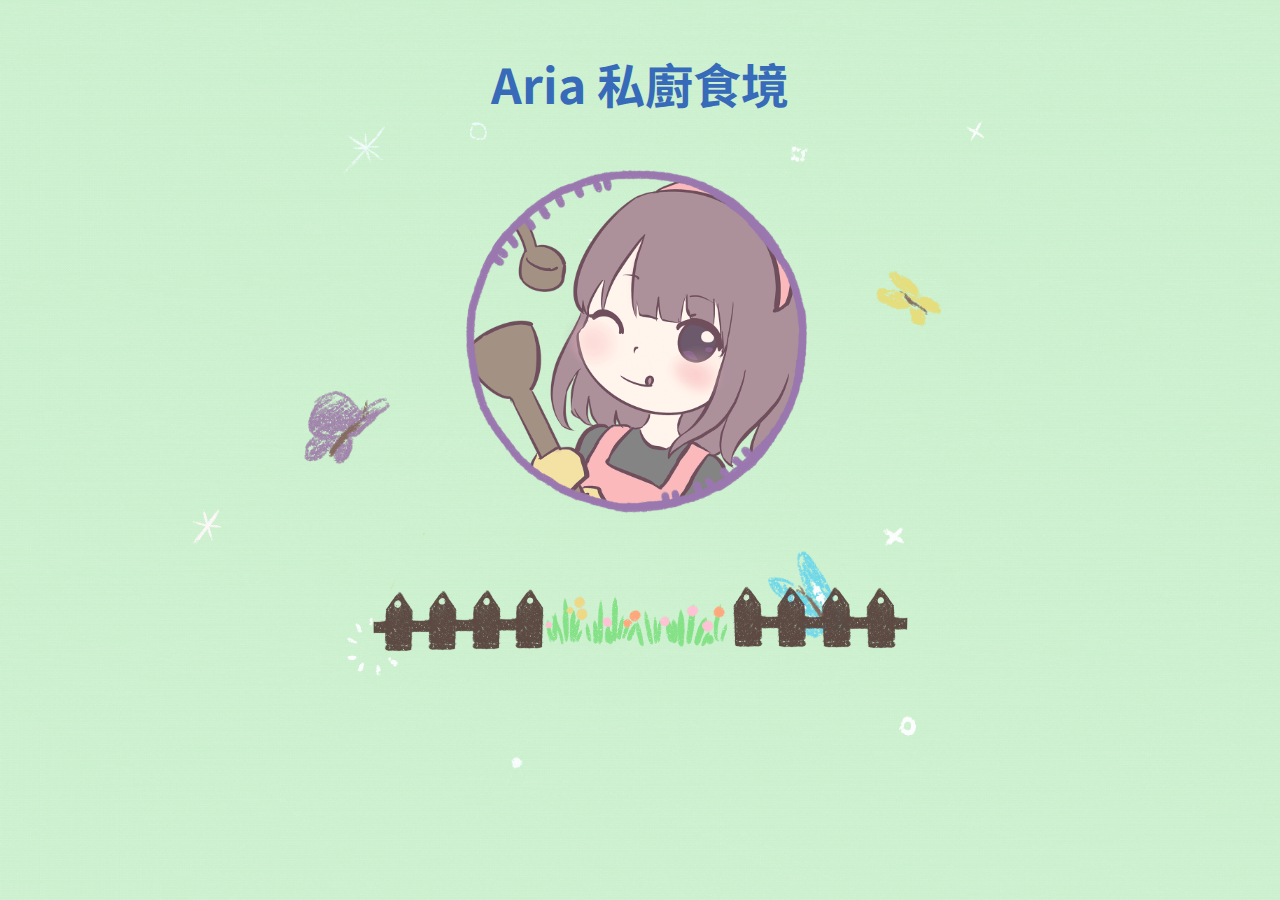
<file: index.html>
<!DOCTYPE html>
<html lang="zh-Hant">
	<head>
		<meta charset="utf-8" />
		<meta name="viewport" content="wedth=deice-width, inital-scale=1.0" />
		<title>Aria 私廚食境</title>
		<link rel="preconnect" href="https://fonts.googleapis.com" />
		<link rel="preconnect" href="https://fonts.gstatic.com" crossorigin />
		<link
			href="https://fonts.googleapis.com/css2?family=Noto+Sans+TC&display=swap"
			rel="stylesheet"
		/>
		<link rel="stylesheet" href="./style/style.css" />
		<link rel="icon" href="./img/Logo.png" />
	</head>
	<body>
		<header>
			<h1>Aria 私廚食境</h1>
		</header>
		<main>
			<div class="start_menu">
				<a href="./menu.html"><img src="./img/Logo.png" alt="點擊進入" /></a>
			</div>
		</main>
		<footer>
			<img src="./img/flower.png" alt="" />
		</footer>
	</body>
</html>
</file>
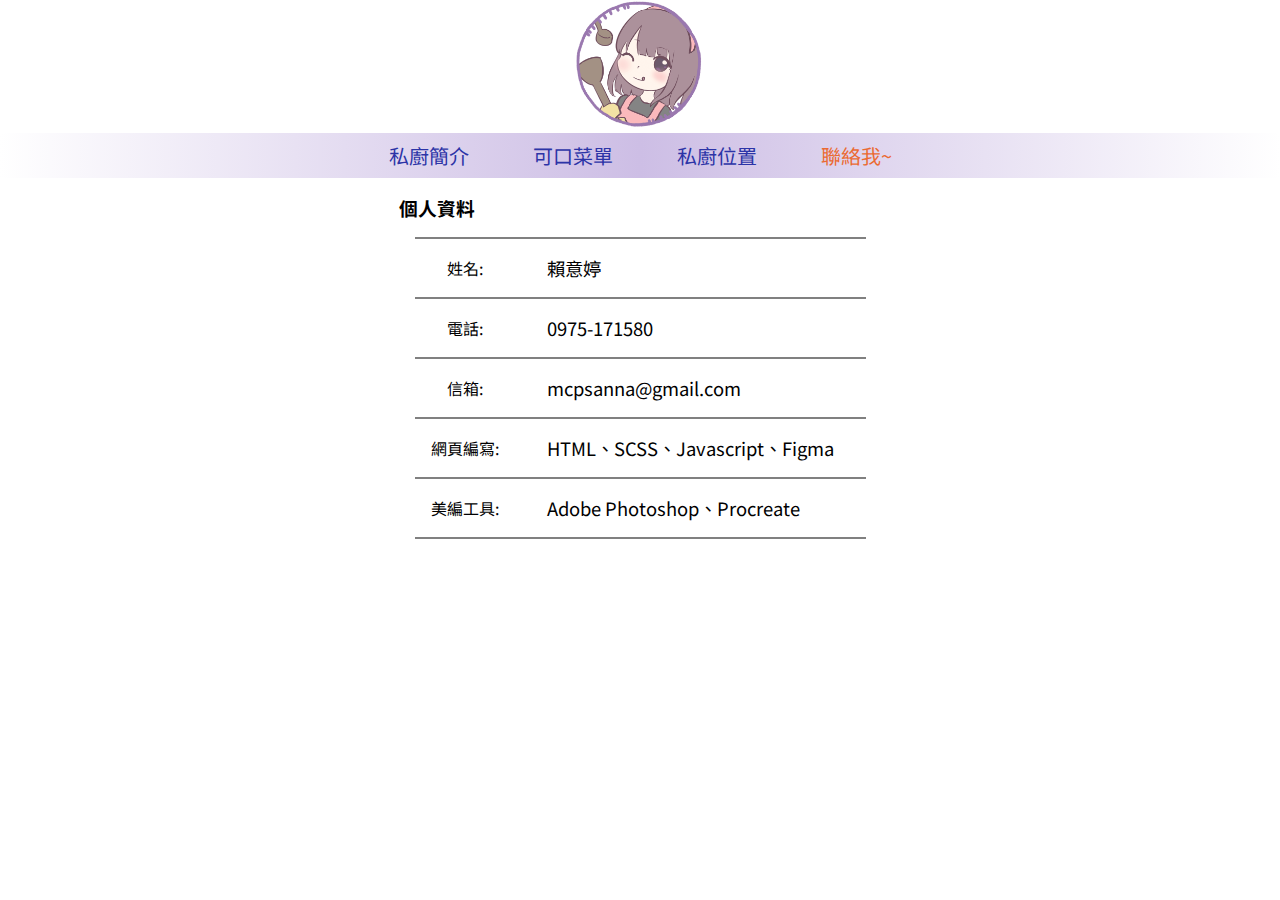
<file: callme.html>
<!DOCTYPE html>
<html lang="zh-Hant">
	<head>
		<meta charset="utf-8" />
		<meta name="viewport" content="wedth=deice-width, inital-scale=1.0" />
		<title>Aria 私廚食境-聯絡我</title>
		<link rel="preconnect" href="https://fonts.googleapis.com" />
		<link rel="preconnect" href="https://fonts.gstatic.com" crossorigin />
		<link
			href="https://fonts.googleapis.com/css2?family=Noto+Sans+TC&display=swap"
			rel="stylesheet"
		/>
		<link rel="stylesheet" href="./style/menu.css" />
		<link rel="icon" href="./img/Logo.png" />
	</head>
	<body>
		<header>
			<a href="./index.html"><img src="./img/Logo.png" alt="" /></a>
			<nav class="nav_bar">
				<ul>
					<li><a href="./Introduction.html">私廚簡介</a></li>
					<li><a href="./menu.html">可口菜單</a></li>
					<li><a href="./map.html">私廚位置</a></li>
					<li><a style="color: #eb6a32" href="#">聯絡我~</a></li>
				</ul>
			</nav>
		</header>
		<main style="background-color: white">
			<section class="table">
				<h3>個人資料</h3>
				<table>
					<tr style="border-top: 2px solid gray">
						<th>姓名:</th>
						<td>賴意婷</td>
					</tr>
					<tr>
						<th>電話:</th>
						<td>0975-171580</td>
					</tr>
					<tr>
						<th>信箱:</th>
						<td>mcpsanna@gmail.com</td>
					</tr>
					<tr>
						<th>網頁編寫:</th>
						<td>HTML、SCSS、Javascript、Figma</td>
					</tr>
					<tr>
						<th>美編工具:</th>
						<td>Adobe Photoshop、Procreate</td>
					</tr>
				</table>
			</section>
		</main>
	</body>
</html>
</file>
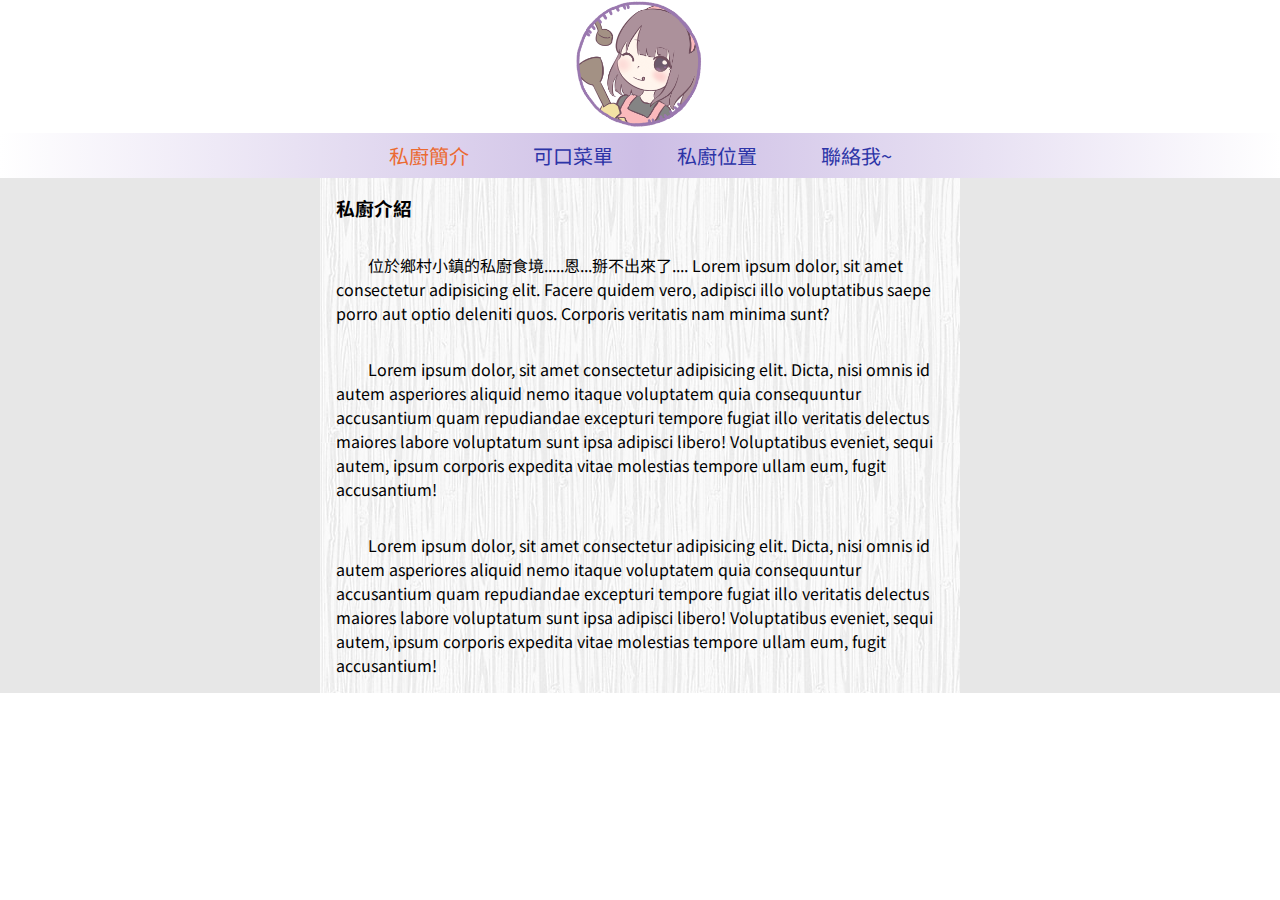
<file: Introduction.html>
<!DOCTYPE html>
<html lang="zh-Hant">
  <head>
    <meta charset="utf-8" />
    <meta name="viewport" content="wedth=deice-width, inital-scale=1.0" />
    <title>Aria 私廚食境-簡介</title>
    <link rel="preconnect" href="https://fonts.googleapis.com" />
    <link rel="preconnect" href="https://fonts.gstatic.com" crossorigin />
    <link
      href="https://fonts.googleapis.com/css2?family=Noto+Sans+TC&display=swap"
      rel="stylesheet"
    />
    <link rel="stylesheet" href="./style/menu.css" />
    <link rel="icon" href="./img/Logo.png" />
  </head>
  <body>
    <header>
      <a href="./index.html"><img src="./img/Logo.png" alt="" /></a>
      <nav class="nav_bar">
        <ul>
          <li><a style="color: #eb6a32;" href="#">私廚簡介</a></li>
          <li><a href="./menu.html">可口菜單</a></li>
          <li><a href="./map.html">私廚位置</a></li>
          <li><a href="./callme.html">聯絡我~</a></li>
        </ul>
      </nav>
    </header>
    <main>
      <section class="introdution">
        <h3>私廚介紹</h3>
        <p>
          位於鄉村小鎮的私廚食境.....恩...掰不出來了.... Lorem ipsum dolor, sit
          amet consectetur adipisicing elit. Facere quidem vero, adipisci illo
          voluptatibus saepe porro aut optio deleniti quos. Corporis veritatis
          nam minima sunt?
        </p>
        <p>
          Lorem ipsum dolor, sit amet consectetur adipisicing elit. Dicta, nisi
          omnis id autem asperiores aliquid nemo itaque voluptatem quia
          consequuntur accusantium quam repudiandae excepturi tempore fugiat
          illo veritatis delectus maiores labore voluptatum sunt ipsa adipisci
          libero! Voluptatibus eveniet, sequi autem, ipsum corporis expedita
          vitae molestias tempore ullam eum, fugit accusantium!
        </p>
        <p>
          Lorem ipsum dolor, sit amet consectetur adipisicing elit. Dicta, nisi
          omnis id autem asperiores aliquid nemo itaque voluptatem quia
          consequuntur accusantium quam repudiandae excepturi tempore fugiat
          illo veritatis delectus maiores labore voluptatum sunt ipsa adipisci
          libero! Voluptatibus eveniet, sequi autem, ipsum corporis expedita
          vitae molestias tempore ullam eum, fugit accusantium!
        </p>
      </section>
    </main>
  </body>
  <script src="./app.js"></script>
</html>
</file>
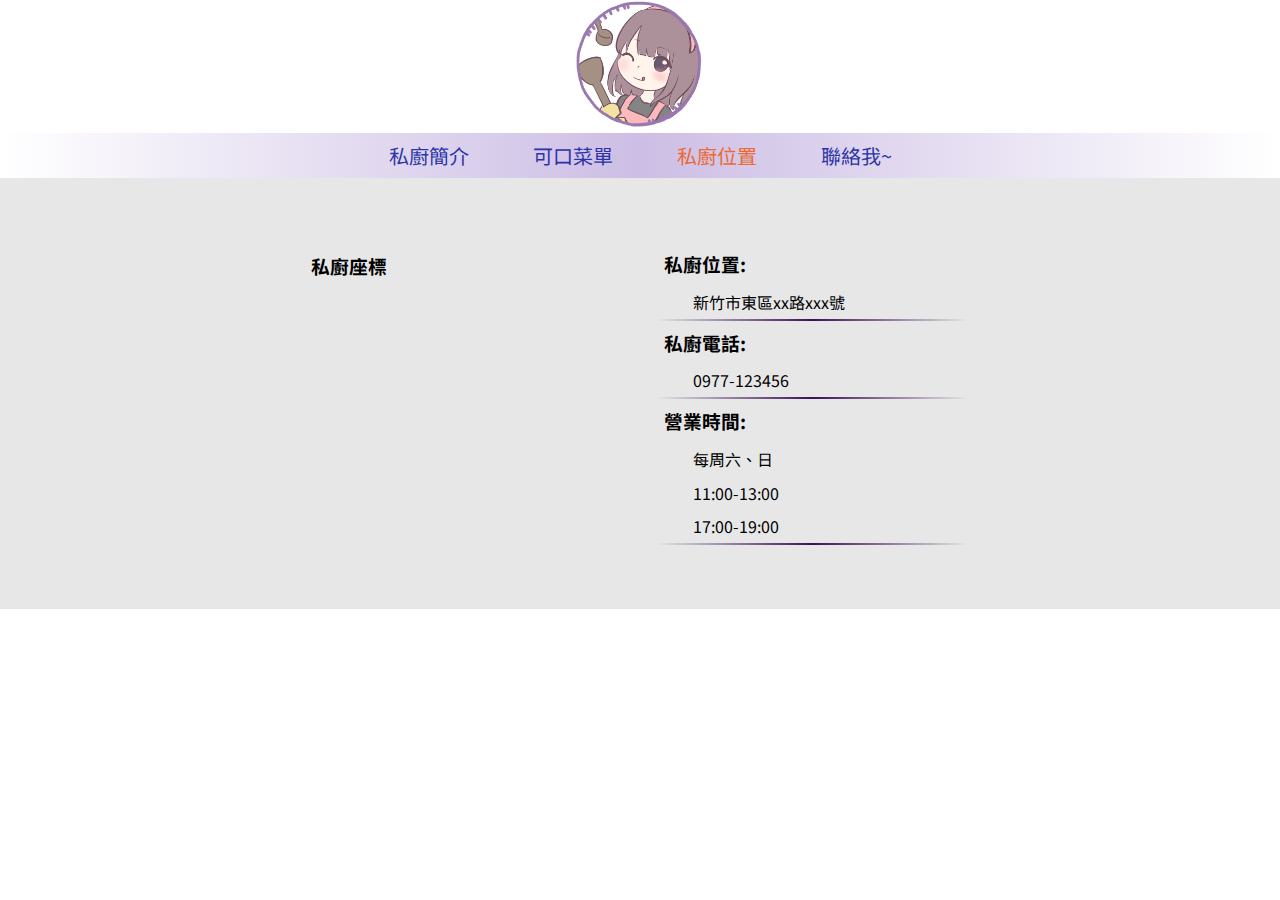
<file: map.html>
<!DOCTYPE html>
<html lang="zh-Hant">
  <head>
    <meta charset="utf-8" />
    <meta name="viewport" content="wedth=deice-width, inital-scale=1.0" />
    <title>Aria 私廚食境-地圖</title>
    <link rel="preconnect" href="https://fonts.googleapis.com" />
    <link rel="preconnect" href="https://fonts.gstatic.com" crossorigin />
    <link
      href="https://fonts.googleapis.com/css2?family=Noto+Sans+TC&display=swap"
      rel="stylesheet"
    />
    <link rel="stylesheet" href="./style/menu.css" />
    <link rel="icon" href="./img/Logo.png" />
  </head>
  <body>
    <header>
      <a href="./index.html"><img src="./img/Logo.png" alt="" /></a>
      <nav class="nav_bar">
        <ul>
          <li><a href="./Introduction.html">私廚簡介</a></li>
          <li><a href="./menu.html">可口菜單</a></li>
          <li><a style="color: #eb6a32;" href="#">私廚位置</a></li>
          <li><a href="./callme.html">聯絡我~</a></li>
        </ul>
      </nav>
    </header>
    <main class="map_main">
      <div class="ll"></div>
      <section class="left">
        <h3>私廚座標</h3>
        <div class="map">
          <iframe
            src="https://www.google.com/maps/embed?pb=!1m18!1m12!1m3!1d57955.21758748436!2d120.960774920313!3d24.788566549875096!2m3!1f0!2f0!3f0!3m2!1i1024!2i768!4f13.1!3m3!1m2!1s0x3468360f040b14ad%3A0xcd55cf119bea29e6!2zMzAw5paw56u55biC5p2x5Y2A!5e0!3m2!1szh-TW!2stw!4v1650011539667!5m2!1szh-TW!2stw"
            width="250"
            height="250"
            style="border: 0; border-radius: 10%;"
            allowfullscreen=""
            loading="lazy"
            referrerpolicy="no-referrer-when-downgrade"
          ></iframe>
        </div>
      </section>

      <section class="right">
        <div class="info">
          <h3>私廚位置:</h3>
          <p>新竹市東區xx路xxx號</p>
        </div>
        <hr />
        <div class="info">
          <h3>私廚電話:</h3>
          <p>0977-123456</p>
        </div>
        <hr />
        <div class="info">
          <h3>營業時間:</h3>
          <p>每周六、日</p>
          <p>11:00-13:00</p>
          <p>17:00-19:00</p>
        </div>
        <hr />
      </section>

      <div class="rr"></div>
    </main>
  </body>
</html>
</file>
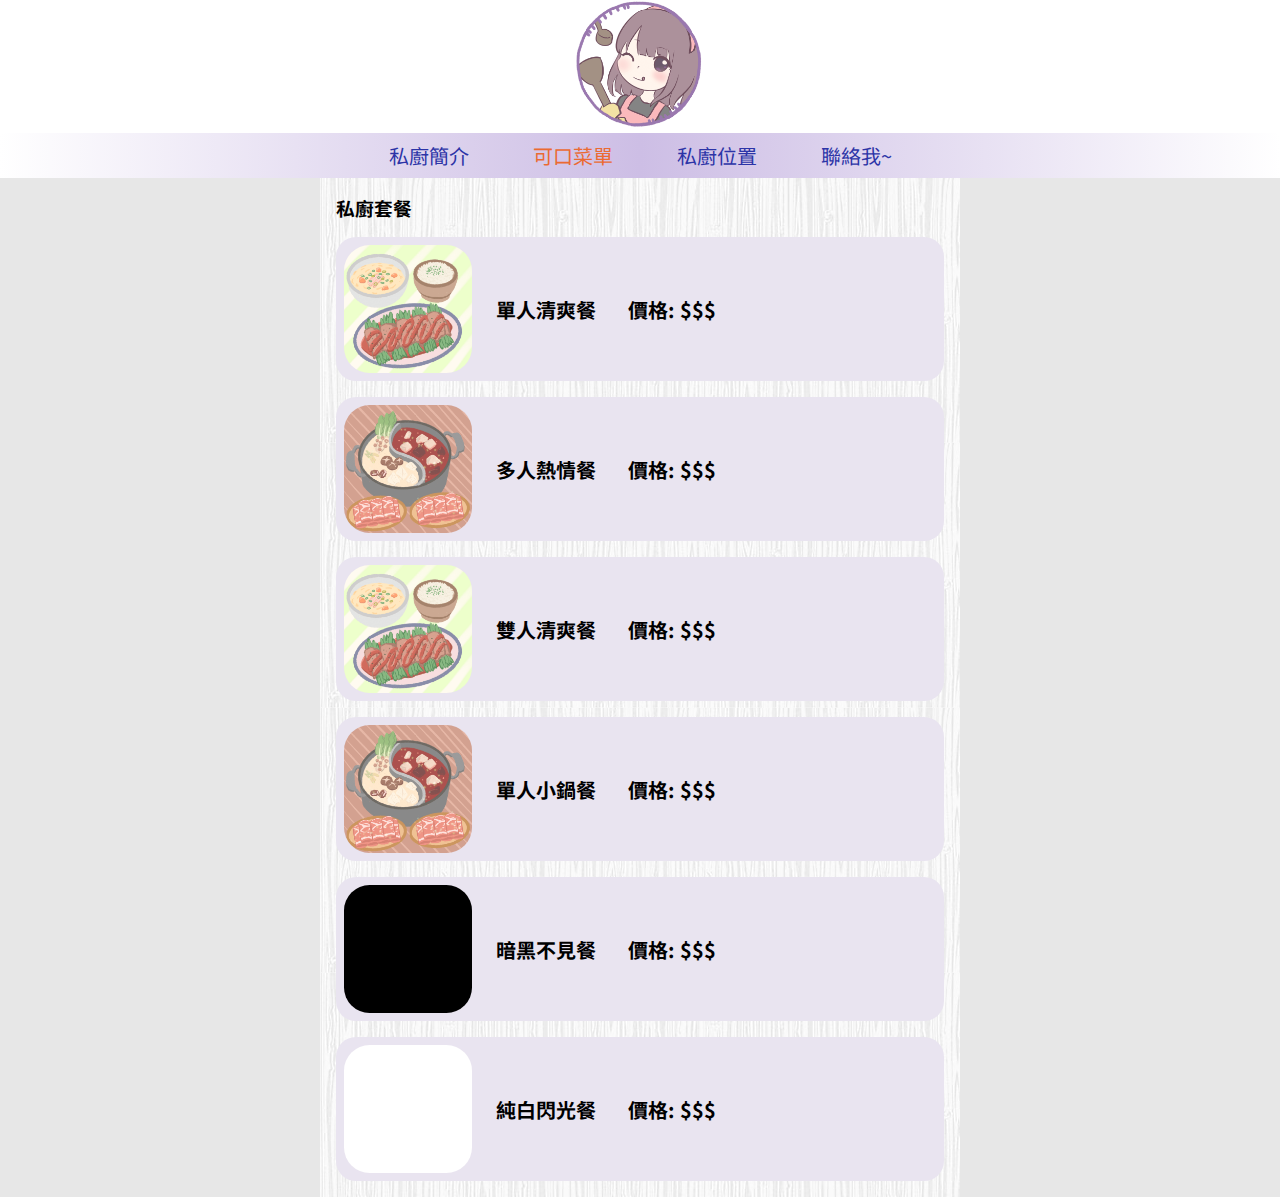
<file: menu.html>
<!DOCTYPE html>
<html lang="zh-Hant">
	<head>
		<meta charset="utf-8" />
		<meta name="viewport" content="wedth=deice-width, inital-scale=1.0" />
		<title>Aria 私廚食境-菜單</title>
		<link rel="preconnect" href="https://fonts.googleapis.com" />
		<link rel="preconnect" href="https://fonts.gstatic.com" crossorigin />
		<link
			href="https://fonts.googleapis.com/css2?family=Noto+Sans+TC&display=swap"
			rel="stylesheet"
		/>
		<link rel="stylesheet" href="./style/menu.css" />
		<link rel="icon" href="./img/Logo.png" />
	</head>
	<body>
		<header>
			<a href="./index.html"><img src="./img/Logo.png" alt="" /></a>
			<nav class="nav_bar">
				<ul>
					<li><a href="./Introduction.html">私廚簡介</a></li>
					<li><a style="color: #eb6a32" href="#">可口菜單</a></li>
					<li><a href="./map.html">私廚位置</a></li>
					<li><a href="./callme.html">聯絡我~</a></li>
				</ul>
			</nav>
		</header>
		<main>
			<section class="menu1">
				<h3>私廚套餐</h3>
				<div class="food">
					<img src="./img/food1.png" alt="" />
					<h3>單人清爽餐</h3>
					<h3>價格: $$$</h3>
				</div>
				<div class="food">
					<img src="./img/food2.png" alt="" />
					<h3>多人熱情餐</h3>
					<h3>價格: $$$</h3>
				</div>
				<div class="food">
					<img src="./img/food1.png" alt="" />
					<h3>雙人清爽餐</h3>
					<h3>價格: $$$</h3>
				</div>
				<div class="food">
					<img src="./img/food2.png" alt="" />
					<h3>單人小鍋餐</h3>
					<h3>價格: $$$</h3>
				</div>
				<div class="food">
					<img src="./img/black.png" alt="" />
					<h3>暗黑不見餐</h3>
					<h3>價格: $$$</h3>
				</div>
				<div class="food">
					<img src="./img/white.png" alt="" />
					<h3>純白閃光餐</h3>
					<h3>價格: $$$</h3>
				</div>
			</section>
		</main>
	</body>
	<script src="./app.js"></script>
</html>
</file>
<file: style/style.css>
* {
  padding: 0;
  margin: 0;
  -webkit-box-sizing: border-box;
          box-sizing: border-box;
  font-family: 'Noto Sans TC', sans-serif;
}

body {
  background: black url(../img/green.gif) center center fixed no-repeat;
  background-size: cover;
  display: -webkit-box;
  display: -ms-flexbox;
  display: flex;
  -webkit-box-orient: vertical;
  -webkit-box-direction: normal;
      -ms-flex-direction: column;
          flex-direction: column;
  -webkit-box-align: center;
      -ms-flex-align: center;
          align-items: center;
}

body header h1 {
  color: #376ab8;
  font-size: 3rem;
  margin: 3rem 2rem 3rem 2rem;
}

body main div.start_menu {
  border-radius: 50%;
  height: 30vw;
  max-height: 350px;
  overflow: hidden;
}

body main div.start_menu a img {
  height: 30vw;
  max-height: 350px;
}

body main div.start_menu a img:hover {
  -webkit-transition: all 0.2s;
  transition: all 0.2s;
  -webkit-transform: scale(1.2);
          transform: scale(1.2);
}

body main a img {
  height: 5vw;
}

body footer img {
  width: 60vw;
  max-width: 550px;
  margin: 4rem 2rem 2rem 2rem;
}

@media screen and (max-width: 750px) {
  body header h1 {
    font-size: 3rem;
    margin: 5rem 2rem 1.5rem 2rem;
  }
  body main div.menu a img {
    margin: 2rem;
    height: 40vw;
    min-height: 200px;
  }
  body footer img {
    margin: 5rem 2rem 2rem 2rem;
    min-width: 300px;
  }
}
/*# sourceMappingURL=style.css.map */
</file>
<file: style/menu.css>
* {
  padding: 0;
  margin: 0;
  -webkit-box-sizing: border-box;
          box-sizing: border-box;
  font-family: "Noto Sans TC", sans-serif;
}

body header {
  display: -webkit-box;
  display: -ms-flexbox;
  display: flex;
  -webkit-box-orient: vertical;
  -webkit-box-direction: normal;
      -ms-flex-direction: column;
          flex-direction: column;
  -webkit-box-align: center;
      -ms-flex-align: center;
          align-items: center;
}

body header a img {
  height: 10vw;
  min-height: 75px;
}

body header nav {
  display: block;
  width: 100%;
  background: -webkit-gradient(linear, left top, right top, from(#ffffff), color-stop(#cdbee5), to(#ffffff));
  background: linear-gradient(90deg, #ffffff, #cdbee5, #ffffff);
}

body header nav ul {
  display: -webkit-box;
  display: -ms-flexbox;
  display: flex;
  -ms-flex-wrap: wrap;
      flex-wrap: wrap;
  -webkit-box-pack: center;
      -ms-flex-pack: center;
          justify-content: center;
}

body header nav ul li {
  margin: 0.5rem 2rem 0.5rem 2rem;
  list-style: none;
}

body header nav ul li a {
  font-size: 1.25rem;
  text-decoration: none;
  color: #2c34a7;
}

body main {
  width: 100%;
  display: -webkit-box;
  display: -ms-flexbox;
  display: flex;
  -webkit-box-orient: vertical;
  -webkit-box-direction: normal;
      -ms-flex-direction: column;
          flex-direction: column;
  -webkit-box-align: center;
      -ms-flex-align: center;
          align-items: center;
  -webkit-box-pack: center;
      -ms-flex-pack: center;
          justify-content: center;
  background-color: #e7e7e7;
}

body main section.introdution {
  background: url(../img/back-wood.png);
  background-color: #ffffff;
  width: 50%;
}

body main section.introdution h3 {
  margin: 1rem;
}

body main section.introdution p {
  padding: 1rem;
  text-indent: 2rem;
}

body main section.menu1 {
  background: url(../img/back-wood.png);
  width: 50%;
}

body main section.menu1 h3 {
  margin: 1rem;
}

body main section.menu1 div.food {
  background-color: #e9e4f0;
  border-radius: 20px;
  display: -webkit-box;
  display: -ms-flexbox;
  display: flex;
  -ms-flex-wrap: wrap;
      flex-wrap: wrap;
  margin: 1rem;
  -webkit-box-align: center;
      -ms-flex-align: center;
          align-items: center;
}

body main section.menu1 div.food img {
  margin: 0.5rem;
  border-radius: 20%;
  width: 10vw;
  min-width: 60px;
}

body main section.menu1 div.food h3 {
  font-size: 1.25rem;
  margin: 1rem;
}

body main.map_main {
  display: -webkit-box;
  display: -ms-flexbox;
  display: flex;
  -webkit-box-orient: horizontal;
  -webkit-box-direction: normal;
      -ms-flex-direction: row;
          flex-direction: row;
  padding: 3rem;
  -ms-flex-wrap: wrap;
      flex-wrap: wrap;
}

body main.map_main div.ll {
  -webkit-box-flex: 1;
      -ms-flex: 1 1 200px;
          flex: 1 1 200px;
}

body main.map_main section.left {
  -webkit-box-flex: 2;
      -ms-flex: 2 1 250px;
          flex: 2 1 250px;
}

body main.map_main section.left h3 {
  margin: 1rem;
}

body main.map_main section.left div.map {
  padding: 0rem 0rem 0rem 1rem;
  position: relative;
}

body main.map_main section.left div.map iframe {
  padding: 0rem 0rem 0rem 1rem;
}

body main.map_main section.right {
  -webkit-box-flex: 2;
      -ms-flex: 2 1 250px;
          flex: 2 1 250px;
  padding: 1rem;
}

body main.map_main section.right div.info h3 {
  padding: 0.5rem;
}

body main.map_main section.right div.info p {
  text-indent: 2rem;
  padding: 0.3rem;
}

body main.map_main section.right hr {
  border: 0;
  height: 2px;
  background-image: -webkit-gradient(linear, left top, right top, from(rgba(0, 0, 0, 0)), color-stop(#3c1155), to(rgba(0, 0, 0, 0)));
  background-image: linear-gradient(to right, rgba(0, 0, 0, 0), #3c1155, rgba(0, 0, 0, 0));
}

body main.map_main div.rr {
  -webkit-box-flex: 1;
      -ms-flex: 1 1 200px;
          flex: 1 1 200px;
}

section.table {
  padding: 1rem;
}

section.table table {
  border-collapse: collapse;
  margin: 1rem;
}

section.table table tr {
  border-bottom: 2px solid gray;
  -webkit-transition: all 0.3s ease;
  transition: all 0.3s ease;
}

section.table table tr th {
  font-weight: normal;
  padding: 1rem;
}

section.table table tr td {
  padding: 1rem 2rem;
  font-size: 1.15rem;
}

section.table table tr:hover {
  background-color: #cccbff;
  border-bottom: 2px solid #2b2daf;
}

@media screen and (max-width: 990px) {
  body main.map_main div.ll {
    -webkit-box-flex: 0;
        -ms-flex: 0 0 10vw;
            flex: 0 0 10vw;
  }
  body main.map_main div.rr {
    -webkit-box-flex: 0;
        -ms-flex: 0 0 10vw;
            flex: 0 0 10vw;
  }
}

@media screen and (max-width: 770px) {
  .map_main div.ll {
    display: none;
  }
  .map_main div.rr {
    display: none;
  }
  body main section.introdution {
    width: 75%;
  }
  body main section.menu1 {
    width: 60%;
  }
}

@media screen and (max-width: 587px) {
  .nav_bar {
    background: -webkit-gradient(linear, left top, right top, from(#c6bee5), color-stop(#ffffff), to(#c6bee5));
    background: linear-gradient(90deg, #c6bee5, #ffffff, #c6bee5);
  }
  .nav_bar ul {
    -webkit-box-orient: vertical;
    -webkit-box-direction: normal;
        -ms-flex-direction: column;
            flex-direction: column;
    width: 100%;
    text-align: center;
    -webkit-box-pack: center;
        -ms-flex-pack: center;
            justify-content: center;
    -webkit-box-align: center;
        -ms-flex-align: center;
            align-items: center;
  }
  .nav_bar ul li {
    -webkit-box-pack: center;
        -ms-flex-pack: center;
            justify-content: center;
    border-bottom: 1.5px solid #3150b8;
    width: 50%;
  }
  .nav_bar ul li a {
    font-size: 1rem;
    padding: 0rem 0rem 0rem 1rem;
    letter-spacing: 3px;
  }
  body main section.introdution {
    width: 80%;
  }
  body main section.introdution h3 {
    text-align: center;
  }
  body main section.menu1 {
    width: 80%;
  }
  body main section.menu1 div.food img {
    margin: 1rem 0.5rem 0.5rem 0.5rem;
  }
  body main section.menu1 div.food h3 {
    margin: 0.5rem;
  }
  section.table h3 {
    text-align: center;
  }
  section.table table {
    margin: 0.2rem;
  }
  section.table table tr {
    display: -webkit-box;
    display: -ms-flexbox;
    display: flex;
    -ms-flex-wrap: wrap;
        flex-wrap: wrap;
  }
  section.table table tr th {
    -webkit-box-flex: 1;
        -ms-flex: 1 1 300px;
            flex: 1 1 300px;
    padding: 0.5rem 0.5rem 0.5rem 0.5rem;
  }
  section.table table tr td {
    -webkit-box-flex: 3;
        -ms-flex: 3 1 200px;
            flex: 3 1 200px;
    text-align: center;
    color: #035252;
    padding: 0.5rem 0.5rem 0.5rem 0.5rem;
  }
}

@media screen and (max-width: 400px) {
  body main section.introdution {
    width: 100%;
  }
  body main section.menu1 {
    width: 100%;
  }
  body main section.menu1 div.food {
    -webkit-box-orient: vertical;
    -webkit-box-direction: normal;
        -ms-flex-direction: column;
            flex-direction: column;
  }
}
/*# sourceMappingURL=menu.css.map */
</file>
